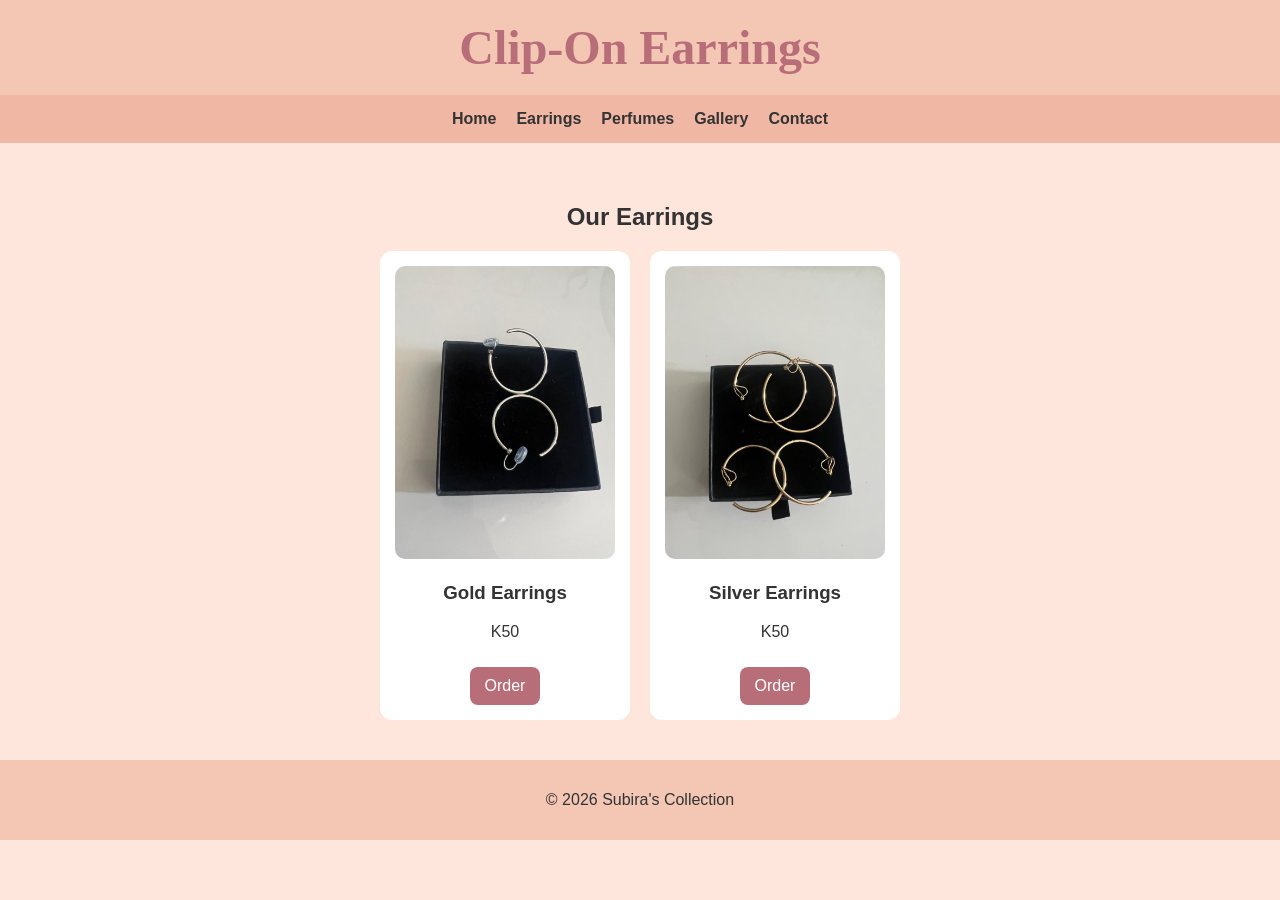
<file: earrings.html>
<!DOCTYPE html>
<html lang="en">
<head>
<meta charset="UTF-8">
<meta name="viewport" content="width=device-width, initial-scale=1.0">
<title>Earrings</title>
<link rel="stylesheet" href="style.css">
</head>

<body>

<header><h1>Clip-On Earrings</h1></header>

<nav>
<a href="index.html">Home</a>
<a href="earrings.html">Earrings</a>
<a href="perfumes.html">Perfumes</a>
<a href="gallery.html">Gallery</a>
<a href="contact.html">Contact</a>
</nav>

<section>
<h2>Our Earrings</h2>

<div class="products">

<div class="product">
<img src="images/Earrings1.jpeg">
<h3>Gold Earrings</h3>
<p>K50</p>
<a href="contact.html" class="btn">Order</a>
</div>

<div class="product">
<img src="images/Earrings2.jpeg">
<h3>Silver Earrings</h3>
<p>K50</p>
<a href="contact.html" class="btn">Order</a>
</div>

</div>
</section>

<footer>
<p>© 2026 Subira's Collection</p>
</footer>

</body>
</html>
</file>
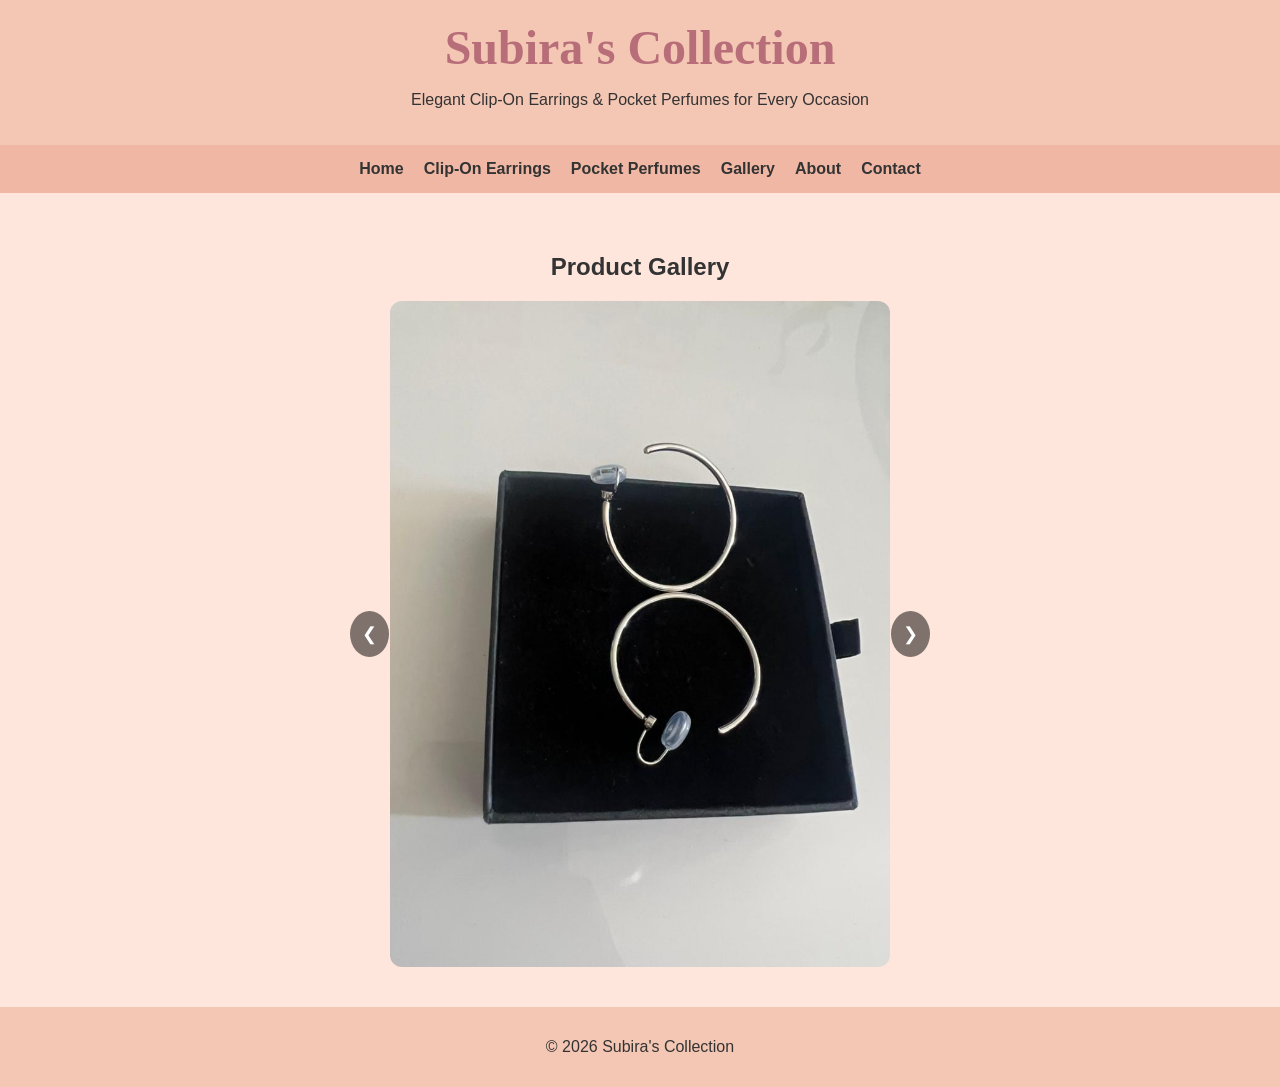
<file: gallery.html>
<!DOCTYPE html>
<html lang="en">
<head>
<meta charset="UTF-8">
<meta name="viewport" content="width=device-width, initial-scale=1.0">
<title>Gallery - Subira's Collection</title>
<link rel="stylesheet" href="style.css">

<style>
.slideshow-container {
    position: relative;
    max-width: 600px;
    margin: auto;
}

.slides {
    display: none;
}

.slides img {
    width: 100%;
    max-width: 500px;
    display: block;
    margin: auto;
    border-radius: 12px;
}

.prev, .next {
    cursor: pointer;
    position: absolute;
    top: 50%;
    padding: 12px;
    color: white;
    font-size: 18px;
    background: rgba(0,0,0,0.5);
    border-radius: 50%;
    transform: translateY(-50%);
}

.prev { left: 10px; }
.next { right: 10px; }
</style>
</head>

<body>

<header>
<h1>Subira's Collection</h1>
<p>Elegant Clip-On Earrings & Pocket Perfumes for Every Occasion</p>
</header>

<nav>
<a href="index.html">Home</a>
<a href="earrings.html">Clip-On Earrings</a>
<a href="perfumes.html">Pocket Perfumes</a>
<a href="gallery.html">Gallery</a>
<a href="about.html">About</a>
<a href="contact.html">Contact</a>
</nav>

<section>
<h2>Product Gallery</h2>

<div class="slideshow-container">

<div class="slides"><img src="images/Earrings1.jpeg"></div>
<div class="slides"><img src="images/Earrings2.jpeg"></div>
<div class="slides"><img src="images/Earrings3.jpeg"></div>
<div class="slides"><img src="images/Earrings4.jpeg"></div>

<div class="slides"><img src="images/Perfume1.jpeg"></div>
<div class="slides"><img src="images/Perfume2.jpeg"></div>
<div class="slides"><img src="images/Perfume3.jpeg"></div>
<div class="slides"><img src="images/Perfume4.jpeg"></div>

<a class="prev" onclick="plusSlides(-1)">❮</a>
<a class="next" onclick="plusSlides(1)">❯</a>

</div>
</section>

<script>
let slideIndex = 1;
showSlides(slideIndex);

function plusSlides(n) {
  showSlides(slideIndex += n);
}

function showSlides(n) {
  let slides = document.getElementsByClassName("slides");

  if (n > slides.length) slideIndex = 1;
  if (n < 1) slideIndex = slides.length;

  for (let i = 0; i < slides.length; i++) {
    slides[i].style.display = "none";
  }

  slides[slideIndex - 1].style.display = "block";
}
</script>

<footer>
<p>© 2026 Subira's Collection</p>
</footer>

</body>
</html>
</file>
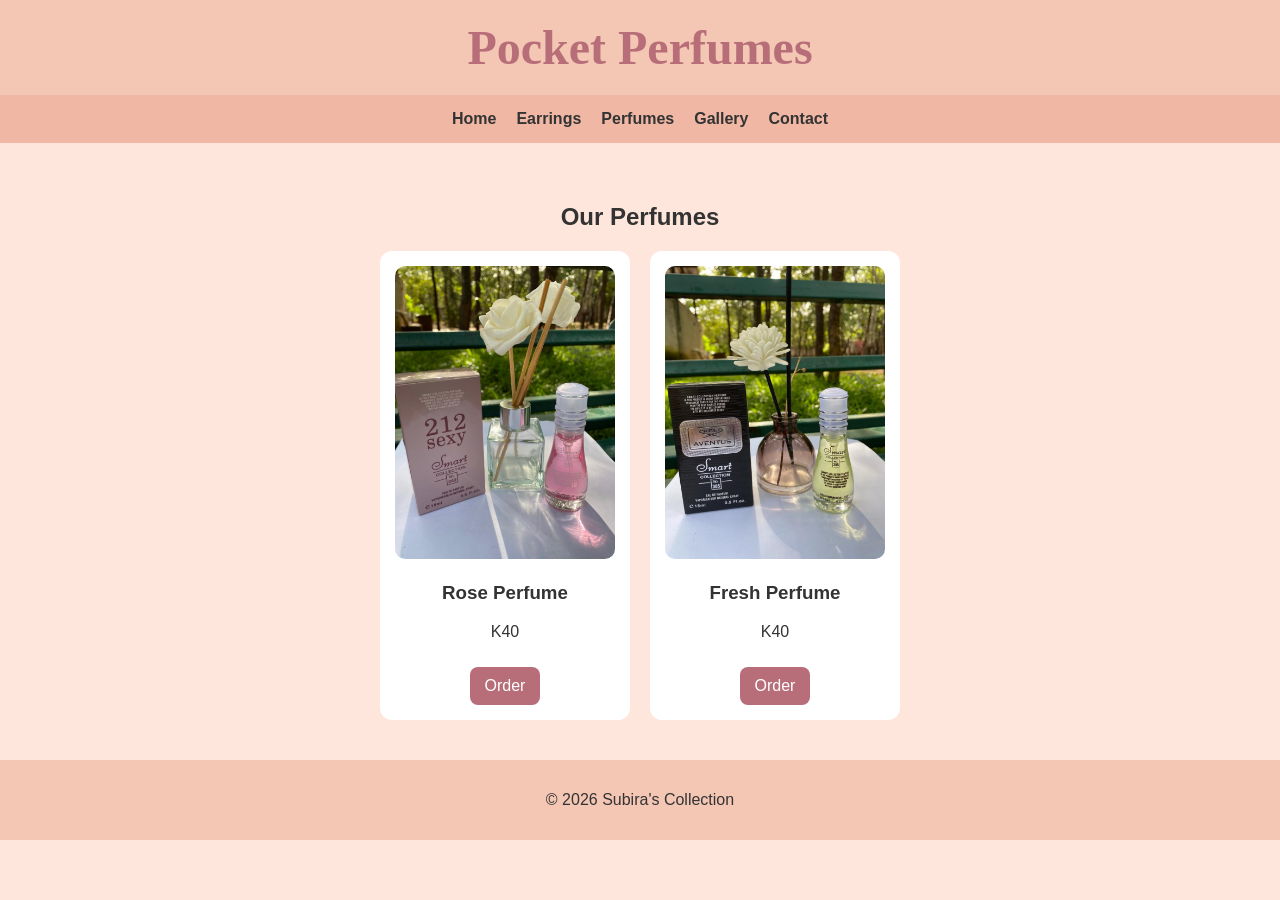
<file: perfumes.html>
<!DOCTYPE html>
<html lang="en">
<head>
<meta charset="UTF-8">
<meta name="viewport" content="width=device-width, initial-scale=1.0">
<title>Perfumes</title>
<link rel="stylesheet" href="style.css">
</head>

<body>

<header><h1>Pocket Perfumes</h1></header>

<nav>
<a href="index.html">Home</a>
<a href="earrings.html">Earrings</a>
<a href="perfumes.html">Perfumes</a>
<a href="gallery.html">Gallery</a>
<a href="contact.html">Contact</a>
</nav>

<section>
<h2>Our Perfumes</h2>

<div class="products">

<div class="product">
<img src="images/Perfume1.jpeg">
<h3>Rose Perfume</h3>
<p>K40</p>
<a href="contact.html" class="btn">Order</a>
</div>

<div class="product">
<img src="images/Perfume2.jpeg">
<h3>Fresh Perfume</h3>
<p>K40</p>
<a href="contact.html" class="btn">Order</a>
</div>

</div>
</section>

<footer>
<p>© 2026 Subira's Collection</p>
</footer>

</body>
</html>
</file>
<file: style.css>
/* =======================
   GLOBAL STYLE
======================= */
:root {
  --primary: #b76e79;
  --bg: #ffe6dc;
  --dark: #333;
  --white: #fff;
}

body {
  font-family: Arial, Helvetica, sans-serif;
  margin: 0;
  background: var(--bg);
  color: var(--dark);
}

/* =======================
   HEADER
======================= */
header {
  background: #f4c6b4;
  text-align: center;
  padding: 20px;
}

header h1 {
  font-family: 'Great Vibes', cursive;
  font-size: 3em;
  color: var(--primary);
  margin: 0;
}

/* =======================
   NAVIGATION
======================= */
nav {
  display: flex;
  justify-content: center;
  flex-wrap: wrap;
  gap: 20px;
  background: #f0b8a4;
  padding: 15px;
}

nav a {
  text-decoration: none;
  color: #333;
  font-weight: bold;
}

nav a:hover {
  color: white;
}

/* =======================
   HERO
======================= */
.hero {
  background: url('images/HeroImage.jpeg') center/cover no-repeat;
  padding: 100px 20px;
  text-align: center;
  color: white;
}

/* =======================
   SECTIONS
======================= */
section {
  padding: 40px 20px;
  text-align: center;
}

/* =======================
   PRODUCTS
======================= */
.products {
  display: flex;
  justify-content: center;
  flex-wrap: wrap;
  gap: 20px;
}

.product {
  background: var(--white);
  padding: 15px;
  border-radius: 12px;
  max-width: 220px;
  text-align: center;
  transition: 0.3s;
}

.product:hover {
  transform: translateY(-5px);
  box-shadow: 0 10px 20px rgba(0,0,0,0.15);
}

.product img {
  width: 100%;
  border-radius: 10px;
}

/* =======================
   BUTTON
======================= */
.btn {
  display: inline-block;
  margin-top: 10px;
  padding: 10px 15px;
  background: var(--primary);
  color: white;
  text-decoration: none;
  border-radius: 8px;
}

/* =======================
   FOOTER
======================= */
footer {
  background: #f4c6b4;
  text-align: center;
  padding: 15px;
}

/* =======================
   MOBILE
======================= */
@media (max-width: 768px) {
  .products {
    flex-direction: column;
    align-items: center;
  }

  nav {
    flex-direction: column;
  }
}
</file>
